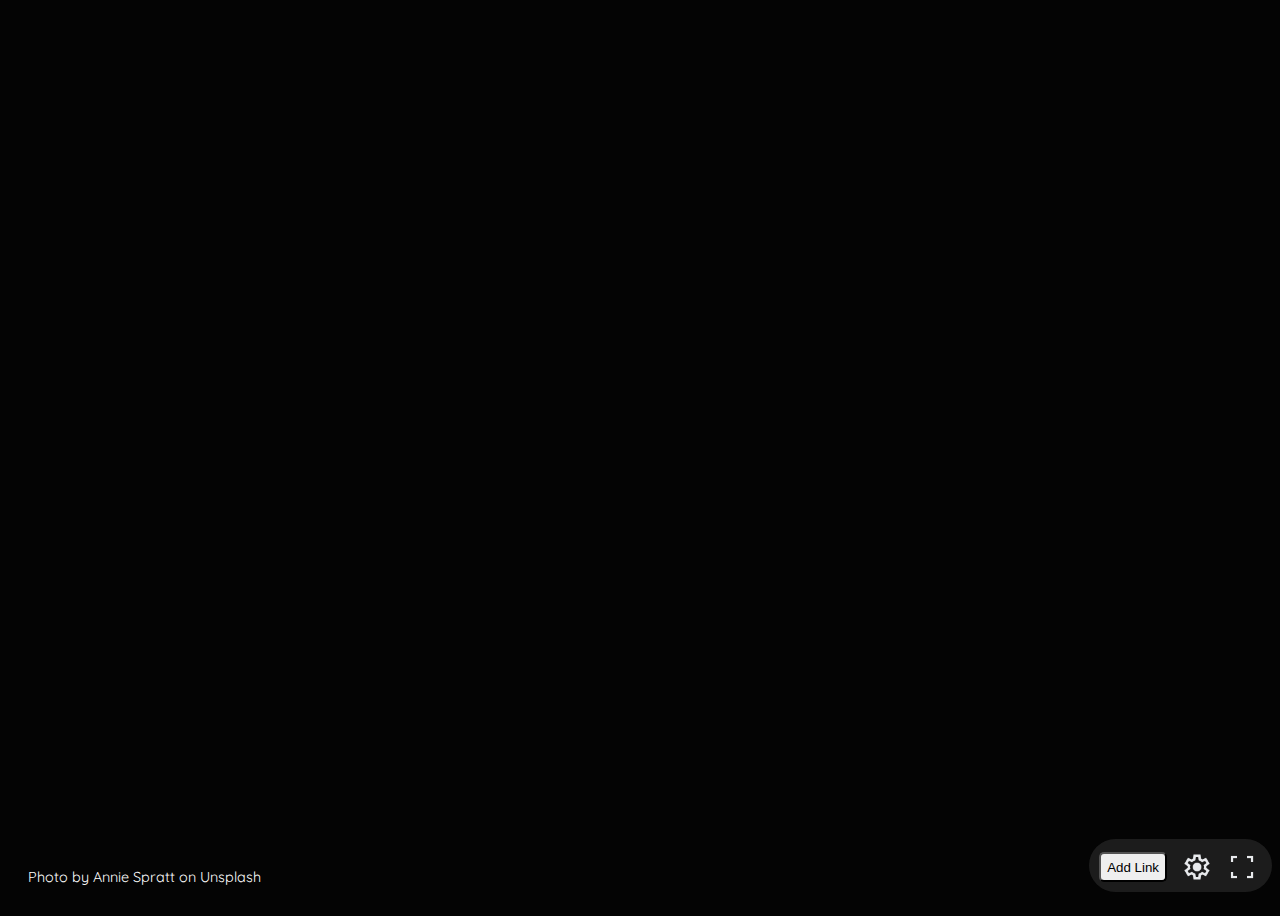
<file: index.html>
<!DOCTYPE html>
<html lang="en">
<head>
    <!--Meta Tags-->
    <meta name="viewport" content="width=device-width, initial-scale=1"/>
    <!--CSS Styling Files-->
    <link rel="stylesheet" href="styles/Main.css">
    <link rel="stylesheet" href="styles/Widget.css">
    <link rel="stylesheet" href="styles/Popup.css">
    <link rel="icon" href="icons/title-bar-logo.png">
    <title>New Tab</title>
</head>
<body>
    <!--Fixed Bottom Bar for buttons like fullscreen and add link-->
    <div id="bottomBar">
        <button id="addLink" src="icons/add.png" width="30" height="30">Add Link</button>
        <img id="settings" src="icons/settings.png" width="30" height="30">
        <img id="fullscreen" src="icons/fullscreen.png" width="30" height="30">
    </div>
    <!--Grid Item for displaying time,date and greeting message-->

    <div id="info">
        <h1 id="time">00:00</h1>
        <h2 id="date">It's Wednesday</h2>
        <h2 id="greetingMessage">Good morning!</h2>
    </div>

    <!--This area is used for inserting the links that the user inputs-->
    <div id="link-area">
        <div id="linksBox">
            <!--The links will be added into this Linkholder div dynamically through js script-->
            <div id="linkHolder">
            </div>
            <!--Popup windows for adding custom links-->
            <div id="linkPopup" class="popup">
                <div class="popup-content">
                    <h1 style="color: white; font-family: 'Open Sans'; font-weight: 400;">
                        Add link</h1>
                    <input type="text" placeholder="Enter Name" id="linkName">
                    <input type="text" placeholder="Link Address" id="linkSpace">
                    <button type="submit" id="linkAddBtn">Add</button>
                    <button id="closePopup">Close</button>
                </div>
            </div>
            <!--Popup windows for Settings window-->
            <div id="settingsPopup" class="popupSettings">
                <div class="popupSettings-content">
                    <!--Aura logo-->
                    <img src="icons/close.png" width="30" height="30" id="closePopupSet">  
                    <center>
                        <img src="icons/Logo.png" height="250" width="250">
                    </center>

                    <!--Clock customisation Part-->
                    <h2 id="settingsHeading">Clock Customisation</h2>
                    <!--Font 1-->
                    <label style="font-family: 'quicksand'; font-size: 1.2em;">
                    <input type="radio" id="clockstyle-1" name="font" value="Quicksand">Quicksand</label>
                    <!--Font 2-->
                    <label style="font-family: 'Cactus Classical Serif'; font-size: 1.2em;">
                    <input type="radio" id="clockstyle-2" name="font" value="Cactus Classical Serif">Cactus Classical Serif</label>
                    <!--Font 3-->
                    <label style="font-family: 'Open Sans'; font-size: 1.2em;">
                    <input type="radio" id="clockstyle-3" name="font" value="Open Sans" checked>Open Sans</label>
                    <!--Font 4-->
                    <label style="font-family: 'Tiny5'; font-size: 1.2em;">
                    <input type="radio" id="clockstyle-4" name="font" value="Tiny5">Tiny5</label>
                    <!--Font 5-->
                    <label style="font-family: 'Oswald'; font-size: 1.2em;">
                        <input type="radio" id="clockstyle-4" name="font" value="Oswald">Oswald</label>
                    <!--Font 6-->
                    <label style="font-family: 'Raleway'; font-size: 1.2em;">
                        <input type="radio" id="clockstyle-4" name="font" value="Raleway">Raleway</label>

                    <!--Date Format Customisation-->
                    <h2 id="settingsHeading">Date Format</h2>
                    <label style="font-size: 1.2em;">
                        <input type="radio" name="dtype" value="formatted">
                        Formatted Date
                    </label>
                    <label style="font-size: 1.2em;">
                        <input type="radio" name="dtype" value="text" checked>
                        Text Date
                    </label>

                    <!--Time Format Customisation-->
                    <h2 id="settingsHeading">Time Format</h2>
                    <label style="font-size: 1.2em;">
                        <input type="radio" name="ttype" value="24hr" checked>
                        24-Hour Clock
                    </label>
                    <label style="font-size: 1.2em;">
                        <input type="radio" name="ttype" value="12hr">
                        12-Hour Clock
                    </label>

                    <!--Date & Time Placement Customisation-->
                    <h2 id="settingsHeading">Date & Time Placement</h2>
                    <label style="font-size: 1.2em;">
                        <input type="radio" name="ptype" value="start">
                        Left
                    </label>
                    <label style="font-size: 1.2em;">
                        <input type="radio" name="ptype" value="end">
                        Right
                    </label>
                    <label style="font-size: 1.2em;">
                        <input type="radio" name="ptype" value="center">
                        Center
                    </label>
                    
                    <div id="bottominfo">
                        <a href="https://github.com/harryfrzz/Aura"><img id="social-github" src="icons/github-mark-white.png" width="35" height="35"></a>
                    </div>
                </div>
            </div>
        </div>
    </div>  

    <!--Link Dock-->
    <div class="container">
        <div id="gridView">
            <div id="quickLinks">
                <div id="appHolder">
                    <a href="https://open.spotify.com/" target="_blank"><img id="appItem" src="icons/spotify.png"></a>
                    <a href="https://www.netflix.com/" target="_blank"><img id="appItem" src="icons/netflix.png"></a>
                    <a href="https://www.youtube.com/" target="_blank"><img id="appItem" src="icons/youtube.png"></a>
                    <a href="https://tv.apple.com/" target="_blank"><img id="appItem" src="icons/appletv.png"></a>
                    <a href="https://mail.google.com/" target="_blank"><img id="appItem" src="icons/gmail.png"></a>
                    <a href="https://docs.google.com/" target="_blank"><img id="appItem" src="icons/googledocs.png"></a>
                    <a href="https://chat.openai.com/" target="_blank"><img id="appItem" src="icons/chatgpt.png"></a>
                    <a href="https://github.com/" target="_blank"><img id="appItem" src="icons/github-mark-white.png"></a>
                </div>
            </div>
        </div>
    </div>

    <!--Author Attribution for unsplash-->
    <footer>
        <p id="attribution">Photo by Annie Spratt on Unsplash</p>
    </footer>

    <!--JS Scripts-->
    <script src="Scripts/Fullscreen.js"></script>
    <!--<script src="Scripts/UnsplashBg.js"></script>-->
    <script src="Scripts/DateTypeSelector.js"></script>
    <script src="Scripts/Settings.js"></script>
    <script src="Scripts/LocalStorageLinks.js"></script>
    <script src="Scripts/AddLinkPopUp.js"></script>
    <script src="Scripts/FontSelector.js"></script>
</body>
</html>
</file>
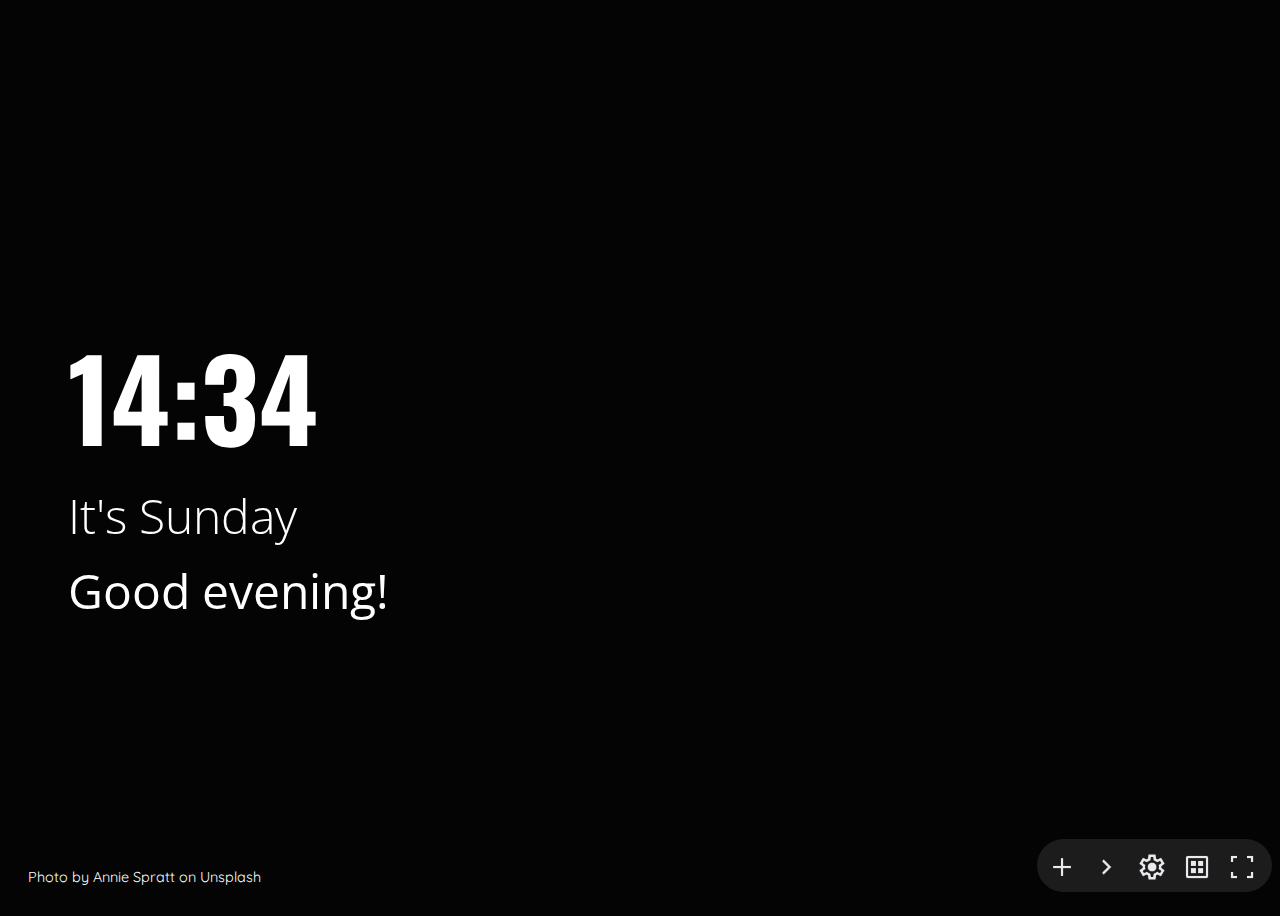
<file: Home.html>
<!DOCTYPE html>
<html lang="en">
<head>
    <!--Meta Tags-->
    <meta name="viewport" content="width=device-width, initial-scale=1"/>
    <!--CSS Styling Files-->
    <link rel="stylesheet" href="styles/Main.css">
    <link rel="stylesheet" href="styles/Widget.css">
    <link rel="stylesheet" href="styles/Popup.css">
    <link rel="icon" href="icons/title-bar-logo.png">
    <title>New Tab</title>
</head>
<body>
    <!--Fixed Bottom Bar for buttons like fullscreen and add link-->
    <div id="bottomBar">
        <img id="addLink" src="icons/add.png" width="30" height="30">
        <img id="nextBtn" src="icons/right.png"  width="30" height="30">
        <img id="settings" src="icons/settings.png" width="30" height="30">
        <img id="widgets" src="icons/widgets.png" width="30" height="30">
        <img id="fullscreen" src="icons/fullscreen.png" width="30" height="30">
    </div>
    <div id="batteryPanel">
        <div id="batteryLevel">
            <h2 id="batteryText">100%</h2>
            <img id="isCharging" src="icons/charging.png" width="20" height="20">
        </div>
    </div>
    <!--Grid Item for displaying time,date and greeting message-->

    <div id="info">
        <h1 id="time">00:00</h1>
        <h2 id="date">It's Wednesday</h2>
        <h2 id="greetingMessage">Good morning!</h2>
    </div>

    <!--This area is used for inserting the links that the user inputs-->
    <div id="link-area">
        <div id="linksBox">
            <!--The links will be added into this Linkholder div dynamically through js script-->
            <div id="linkHolder">
            </div>
            <!--Popup windows for adding custom links-->
            <div id="linkPopup" class="popup">
                <div class="popup-content">
                    <h1 style="color: white; font-family: 'Open Sans'; font-weight: 400;">
                        Add link</h1>
                    <input type="text" placeholder="Enter Name" id="linkName">
                    <input type="text" placeholder="Link Address" id="linkSpace">
                    <button type="submit" id="linkAddBtn">Add</button>
                    <button id="closePopup">Close</button>
                </div>
            </div>
            <!--Popup windows for Settings window-->
            <div id="settingsPopup" class="popupSettings">
                <div class="popupSettings-content">
                    <!--Aura logo-->
                    <img src="icons/close.png" width="30" height="30" id="closePopupSet">  
                    <center>
                        <img src="icons/Logo.png" height="250" width="250">
                    </center>

                    <!--Clock customisation Part-->
                    <h2 id="settingsHeading">Clock Customisation</h2>
                    <!--Font 1-->
                    <label style="font-family: 'quicksand'; font-size: 1.2em;">
                    <input type="radio" id="clockstyle-1" name="font" value="Quicksand">Quicksand</label>
                    <!--Font 2-->
                    <label style="font-family: 'Cactus Classical Serif'; font-size: 1.2em;">
                    <input type="radio" id="clockstyle-2" name="font" value="Cactus Classical Serif">Cactus Classical Serif</label>
                    <!--Font 3-->
                    <label style="font-family: 'Open Sans'; font-size: 1.2em;">
                    <input type="radio" id="clockstyle-3" name="font" value="Open Sans">Open Sans</label>
                    <!--Font 4-->
                    <label style="font-family: 'Tiny5'; font-size: 1.2em;">
                    <input type="radio" id="clockstyle-4" name="font" value="Tiny5">Tiny5</label>
                    <!--Font 5-->
                    <label style="font-family: 'Oswald'; font-size: 1.2em;">
                        <input type="radio" id="clockstyle-4" name="font" value="Oswald" checked>Oswald</label>
                    <!--Font 6-->
                    <label style="font-family: 'Raleway'; font-size: 1.2em;">
                        <input type="radio" id="clockstyle-4" name="font" value="Raleway">Raleway</label>

                    <!--Date Format Customisation-->
                    <h2 id="settingsHeading">Date Format</h2>
                    <label style="font-size: 1.2em;">
                        <input type="radio" name="dtype" value="formatted">
                        Formatted Date
                    </label>
                    <label style="font-size: 1.2em;">
                        <input type="radio" name="dtype" value="text" checked>
                        Text Date
                    </label>

                    <!--Time Format Customisation-->
                    <h2 id="settingsHeading">Time Format</h2>
                    <label style="font-size: 1.2em;">
                        <input type="radio" name="ttype" value="24hr" checked>
                        24-Hour Clock
                    </label>
                    <label style="font-size: 1.2em;">
                        <input type="radio" name="ttype" value="12hr">
                        12-Hour Clock
                    </label>

                    <!--Date & Time Placement Customisation-->
                    <h2 id="settingsHeading">Date & Time Placement</h2>
                    <label style="font-size: 1.2em;">
                        <input type="radio" name="ptype" value="start" checked>
                        Left
                    </label>
                    <label style="font-size: 1.2em;">
                        <input type="radio" name="ptype" value="center">
                        Center
                    </label>

                    <!--Date & Time Color Customisation-->
                    <h2 id="textColor">Text Color</h2>
                    <label style="font-size: 1.2em;">
                        <input type="color" name="colorSelector" id="clrSelector">
                        Select Color
                    </label>
                    <button type="submit" id="setColor">Apply Color</button>
                    
                    <div id="bottominfo">
                        <a href="https://github.com/harryfrzz/Aura"><img id="social-github" src="icons/github-mark-white.png" width="35" height="35"></a>
                    </div>
                </div>
            </div>
            <!--Popup windows for widget window-->
            <div id="widgetPopup" class="popupWidget">
                <div class="popupWidgets-content">
                    <img src="icons/close.png" width="30" height="30" id="closeWidgetPopup">  
                    <h1 style="margin-top: 55px; color: white; font-family: 'Open Sans';">Widgets</h1>

                    <h2>Battery</h2>
                    <label><input type="radio" value="on" name="batteryLevelWidget">On</label>
                    <label><input type="radio" value="off" name="batteryLevelWidget" checked>Off</label>

                    <h2>Quick Links Bar</h2>
                    <label><input type="radio" value="on" name="QuickLinksWidget">On</label>
                    <label><input type="radio" value="off" name="QuickLinksWidget" checked>Off</label>
                </div>
            </div>
        </div>
    </div>  

    <!--Link Dock-->
    <div class="container">
        <div id="gridView">
            <div id="quickLinks">
                <div id="appHolder">
                    <a href="https://open.spotify.com/" target="_blank"><img id="appItem" src="icons/spotify.png"></a>
                    <a href="https://www.netflix.com/" target="_blank"><img id="appItem" src="icons/netflix.png"></a>
                    <a href="https://www.youtube.com/" target="_blank"><img id="appItem" src="icons/youtube.png"></a>
                    <a href="https://tv.apple.com/" target="_blank"><img id="appItem" src="icons/appletv.png"></a>
                    <a href="https://mail.google.com/" target="_blank"><img id="appItem" src="icons/gmail.png"></a>
                    <a href="https://docs.google.com/" target="_blank"><img id="appItem" src="icons/googledocs.png"></a>
                    <a href="https://chat.openai.com/" target="_blank"><img id="appItem" src="icons/chatgpt.png"></a>
                    <a href="https://github.com/" target="_blank"><img id="appItem" src="icons/github-mark-white.png"></a>
                </div>
            </div>
        </div>
    </div>
    

    <!--Author Attribution for unsplash-->
    <footer>
        <p id="attribution">Photo by Annie Spratt on Unsplash</p>
    </footer>

    <!--JS Scripts-->
    <script src="Scripts/Fullscreen.js"></script>
    <script src="Scripts/UnsplashBg.js"></script>
    <script src="Scripts/DateTypeSelector.js"></script> 
    <script src="Scripts/Settings.js"></script> 
    <script src="Scripts/LocalStorageLinks.js"></script>
    <script src="Scripts/WidgetPopup.js"></script>
    <script src="Scripts/Widgets.js"></script>
    <script src="Scripts/AddLinkPopUp.js"></script>
    <script src="Scripts/FontSelector.js"></script>
    <script src="Scripts/BatteryWidget.js"></script>
</body>
</html>
</file>
<file: styles/Main.css>
/*Fonts*/
@import url('https://fonts.googleapis.com/css2?family=Open+Sans:ital,wght@0,300..800;1,300..800&family=Quicksand:wght@300..700&display=swap');
@import url('https://fonts.googleapis.com/css2?family=Cactus+Classical+Serif&display=swap');
@import url('https://fonts.googleapis.com/css2?family=Oswald:wght@200..700&family=Raleway:ital,wght@0,100..900;1,100..900&family=Roboto+Mono:ital,wght@0,100..700;1,100..700&display=swap');
@import url('https://fonts.googleapis.com/css2?family=Tiny5&display=swap');


/*Main Body features*/

body::-webkit-scrollbar{
    display: none;
}
#linkHolder::-webkit-scrollbar{
    display: none;
}
body{
    background: rgb(4, 4, 4);
    background-size:cover;
    background-repeat: no-repeat;
    background-position: center;
    height: 100vh;
    font-size: 100%;
    overflow: hidden;   
    width: 100vw;
}

/*Main Grid View*/
#info{
    display: none;
    width: max-content;
    height: fit-content;
    position: fixed;
    text-align: center;
    transform: translate(-50%, -50%);
    color: white;
    word-wrap: normal;
}

/*Time and Date*/
#time{
    font-family: "Oswald";
    font-size: 7em;
}
#date{
    margin-top: -70px;
    font-family: "Open Sans";
    font-weight: 300;
    font-size: 3em;
}

/*Greeting Message - (Good morning!..etc)*/

#greetingMessage{
    margin-top: -30px;
    font-family: "Open Sans";
    font-weight: 400;
    font-size: 3em;
}

/*CSS styling for the custom links*/

#linkHolder{
    display: flex;
    flex-direction: column;
    justify-content: start;
    position: fixed;
    top: 0;
    right: 0;
    padding: 5px;
    margin-top: 20px;
    margin-right: 20px;
    flex-wrap: wrap;
    width: fit-content;
    height: 550px;
    overflow-y: scroll;
    gap: 10px;
    transition: 0.25s ease;
}
.linkObject{
    display: flex;
    justify-content: space-between;
    background-color: rgba(95, 95, 95, 0.226);
    backdrop-filter: blur(10px);
    border-radius: 20px;
    margin-top: 2px;
    width: 220px;
    height: 60px;
}
#link{
    margin-top: 20px;
    margin-left: 10px;
    text-decoration: none;
    font-size: 1em;
    color: aliceblue;
    font-weight: bold;
    font-family: "quicksand";
}
#link:hover{
    text-decoration: underline;
}
.delete-button{
    display: none;
    margin-top: 18px;
    margin-right: 10px;
}
.linkObject:hover .delete-button{
    display: flex;
}

/*Fixed Bottom bar for buttons like add link,fullscreen etc*/

#bottomBar{
    display: flex;
    justify-content: end;
    background-color: rgba(88, 88, 88, 0.295);
    backdrop-filter: blur(10px);
    width: fit-content;
    height: fit-content;
    padding: 10px;
    gap: 15px;
    position: fixed;
    right: 0;
    bottom: 0;
    margin: 8px;
    border-radius: 35px;
}
#addLink{
    margin-top: 3px;
    border-radius: 5px;
}
#addLink:hover{
    background-color: rgba(107, 107, 107, 0.548);
    border-radius: 50%;
}
#fullscreen{
    margin-top: 3px;
    margin-right: 5px;
}
#settings{
    margin-top: 3px;
}
#nextBtn{
    margin-top: 3px;
}
#widgets{
    margin-top: 3px;
}
#nextBtn:hover{
    background-color: rgba(107, 107, 107, 0.548);
    border-radius: 50%;
}
/*Author attribution style for unsplash API*/

#attribution{
    font-family: "quicksand";
    font-weight: 200;
    font-size: 0.9em;
    position: absolute;
    bottom: 0;
    margin-left: 20px;
    font-weight: normal;
    color: white;
}
</file>
<file: styles/Widget.css>
/*Quicklinks widget*/
#gridView{
    display: none;
    justify-content: center;
    flex-wrap: wrap;
    margin-bottom: 50px;
    padding: 20px;
    border-radius: 25px;
}
#quickLinks{
    position: fixed;
    bottom: 0;
    scale: 0.7;
    background-color: rgba(59, 59, 59, 0.192);
    border-radius: 40px;
    overflow-y: none;
    backdrop-filter: blur(10px);
    height: fit-content;
    width: fit-content;
    padding: 10px;
}
#appHolder{
    display: flex;
    flex-direction: row;
    flex-wrap: wrap;
    gap: 20px;
}
#appItem{
    width: 70px;
    height: 70px;
    padding: 10px;
    transition: 0.1s ease;
}
#appItem:hover{
    scale: 1.2;
}
/*Battery Widget*/
#batteryPanel{
    display: none;
    position: fixed;
    left: 20px;
    margin-top: 20px;
    width: 150px;
    height: 75px;
    border-radius: 25px;
    color: white;
    background-color: rgba(68, 68, 68, 0.219);
    backdrop-filter: blur(10px);
    overflow: hidden;
}
#batteryLevel{ 
    display: flex;
    justify-content: start;
    width: 100%;
    height: 100%;
    background-color: rgba(29, 206, 103, 0.568);
}
#batteryText{
    font-family: "Open Sans";
    font-size: 1.2em;
    font-weight: 600;
    margin-top: 23px;
    margin-left: 6px;
}
#isCharging{
    display: none;
    margin-top: 27px;
    margin-left: 80px;
}
</file>
<file: styles/Popup.css>
/*Link Addtion Popup*/
.popup {
    position: fixed;
    z-index: 1;
    left: 0;
    top: 0;
    width: 100%;
    background-color: rgba(0, 0, 0, 0.295);
    height: 100%;
    overflow: auto;
    display: none;
}
.popup-content {
    display: flex;
    background-color: rgba(51, 51, 51, 0.26);
    backdrop-filter: blur(10px);
    margin: 20% auto;
    padding: 20px;
    width: 50vw;
    font-weight: bolder;
    border-radius: 20px;
}
.popup-content button {
    display: block;
    margin: 0 auto;
}
.show {
    display: block;
}
#linkSpace::placeholder{
    color: white;
}
#linkSpace{
    color: white;
    font-family: "Open Sans";
    padding: 5px;
    width: 300px;
    height: 20px;
    margin-left: 20px;
    margin-top: 25px;
    background: none;
    border: none;
    border-bottom-style: solid;
    border-width: 1px;
    outline: none;
}
#linkName::placeholder{
    color: white;
}
#linkName{
    color: white;
    font-family: "Open Sans";
    padding: 5px;
    width: 300px;
    height: 20px;
    margin-left: 20px;
    margin-top: 25px;
    background: none;
    border: none;
    border-bottom-style: solid;
    border-width: 1px;
    outline: none;
}
#linkAddBtn{
    width: 70px;
    height: fit-content;
    margin-top: 20px;
    font-family: "quicksand";
    font-weight: 600;
    padding: 12px;
    margin-left: 20px;
    margin-right: 10px;
    border-radius: 10px;
    border: none;
    color: white;
    background-color: rgba(48, 48, 48, 0.411);

}
#closePopup{
    width: 70px;
    height: fit-content;
    margin-top: 20px;
    font-family: "quicksand";
    font-weight: 600;
    padding: 12px;
    border-radius: 10px;
    border: none;
    color: white;
    background-color: rgba(48, 48, 48, 0.411);
}

/*Settings Popup*/

.popupSettings {
    z-index: 1;
    width: 100%;
    height: 100%;
    display: none;
}
.popupSettings-content {
    position: fixed;
    top: 0;
    right: 0;
    display: flex;
    flex-direction: column;
    background-color: rgba(3, 3, 3, 0.233);
    backdrop-filter: blur(10px);
    padding: 20px;
    width: 20vw;
    height: 100vh;
    font-weight: bolder;
    overflow: scroll;
    
}
.popupSettings-content h2{
    font-family: "quicksand";
    color: white;
}
.popupSettings-content input{
    margin-bottom: 20px;
    accent-color: rgb(255, 208, 182);
}
.popupSettings-content label{
    color: white;
    font-family: "quicksand";
    font-weight: 500;
}
#closePopupSet{
    position: fixed;
    top: 0;
    margin-top: 30px;
}
#setColor{
    width: max-content;
    height: fit-content;
    padding: 10px;
    border-radius: 10px;
    color: white;
    background-color: rgba(143, 143, 143, 0.712);
    border: none;
    outline: none;
}
.showSettings {
    display: block;
}
.popupSettings-content::-webkit-scrollbar{
    display: none;
}
#bottominfo{
    margin-top: 30px;
    margin-bottom: 50px;
}
#settingsHeading{
    color: white;
    font-family: 'quicksand';
}
#clrSelector{
    border: none;
    background: none;
}


/*Widgets Popup*/
.popupWidget{
    z-index: 1;
    width: 100%;
    height: 100%;
    display: none;
}
.popupWidgets-content {
    position: fixed;
    top: 0;
    right: 0;
    display: flex;
    flex-direction: column;
    background-color: rgba(3, 3, 3, 0.233);
    backdrop-filter: blur(10px);
    padding: 20px;
    width: 20vw;
    height: 100vh;
    font-weight: bolder;
    overflow: scroll;
}
.popupWidgets-content h2{
    font-family: "quicksand";
    color: white;
}
.popupWidgets-content label{
    font-family: "quicksand";
    color: white;
    margin-top: 10px;
}
.popupWidgets-content::-webkit-scrollbar{
    display: none;
}
.showWidget {
    display: block;
}
</file>
